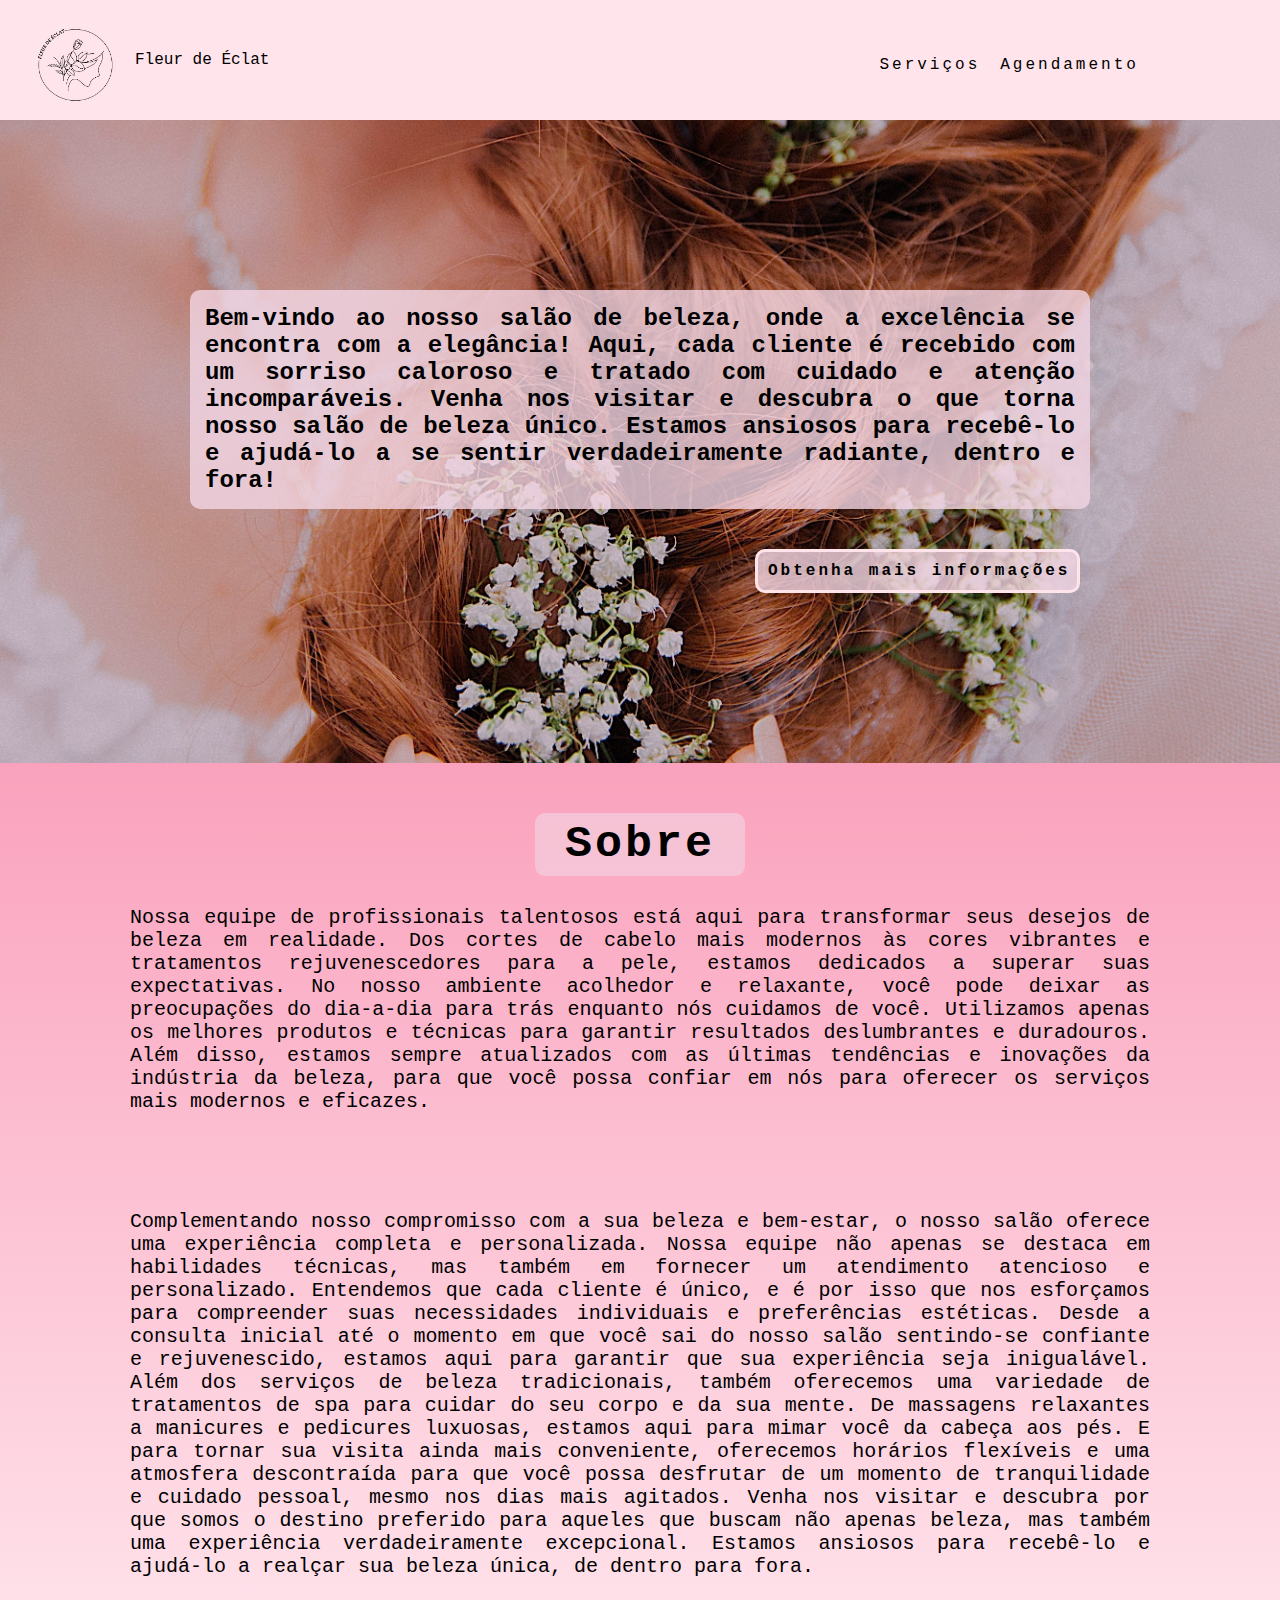
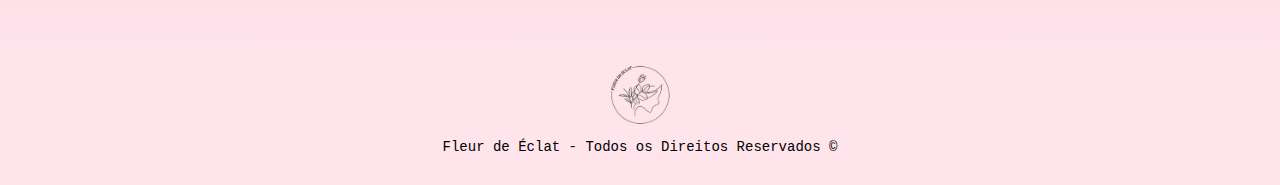
<file: View/Index.html>
<!DOCTYPE html>
<html lang="pt-br">

<head>
    <meta charset="UTF-8">
    <meta name="viewport" content="width=device-width, initial-scale=1.0">
    <title>Fleur de Éclat</title>
    <link rel="stylesheet" href="../static/css/styleNav.css">
    <link rel="stylesheet" href="../static/css/PrimeiraPg.css">
    <link rel="stylesheet" href="../static/css/styleSobre.css">
    <link rel="shortcut icon" href="../static/img/logoSalao.png" type="image/png" alt="logo1" sizes="64x64">
</head>

<body>
    <main class="main-bg ">
        <div class="fundo">
            <div class="container">
                <nav class="navbar navbar-expand-lg bg-body-tertiary">
                    <div class="container-fluid">
                        <div class="collapse navbar-collapse" id="navbarNavAltMarkup">
                            <div class="navbar-nav">
                                <div class="logo2">
                                    <a href="./index.html"><img src="../static/img/logoSalao.png" alt="logo2"></a>
                                    <p>Fleur de Éclat</p>
                                </div>
                                <div class="navLinks">
                                    <a class="nav-link" href="./servicos.html">Serviços</a>
                                    <a class="nav-link" href="./agendamentos.html">Agendamento</a>
                                </div>
                            </div>
                        </div>
                    </div>
                </nav>
                <div class="caixa">
                    <div class="caixaCentro">
                        <div class="descricao">
                            <div class="fundot">
                                <h1>Bem-vindo ao nosso salão de beleza, onde a excelência se encontra com a elegância! 
                                    Aqui, cada cliente é recebido com um sorriso caloroso e tratado com cuidado e
                                    atenção incomparáveis.
                                    Venha nos visitar e descubra o que torna nosso salão de beleza único. Estamos 
                                    ansiosos para recebê-lo e ajudá-lo a se sentir verdadeiramente radiante, dentro e fora!</h1>
                            </div>
                        </div>
                    </div>
                    <div class="agend">
                        <a href="#sobre">Obtenha mais informações</a>
                    </div>
                </div>

<!-- [base64] -->

                <div id="sobre" class="sobre_titulo">
                    <div class="tituloSobre">
                        <div class="borda">
                            <h2>Sobre</h2>
                        </div>
                    </div>
        
                    <p class="textosSobre">
                        Nossa equipe de profissionais talentosos está aqui para transformar seus desejos de beleza em realidade. Dos cortes de cabelo mais modernos às cores vibrantes e tratamentos rejuvenescedores para a pele, estamos dedicados a superar suas expectativas.
                        No nosso ambiente acolhedor e relaxante, você pode deixar as preocupações do dia-a-dia para trás enquanto nós cuidamos de você. Utilizamos apenas os melhores produtos e técnicas para garantir resultados deslumbrantes e duradouros.
                        Além disso, estamos sempre atualizados com as últimas tendências e inovações da indústria da beleza, para que você possa confiar em nós para oferecer os serviços mais modernos e eficazes.</p>
                    <br><p class="textosSobre">Complementando nosso compromisso com a sua beleza e bem-estar, o nosso salão oferece uma experiência completa e personalizada. Nossa equipe não apenas se destaca em habilidades técnicas, mas também em fornecer um atendimento atencioso e personalizado.
                        Entendemos que cada cliente é único, e é por isso que nos esforçamos para compreender suas necessidades individuais e preferências estéticas. Desde a consulta inicial até o momento em que você sai do nosso salão sentindo-se confiante e rejuvenescido, estamos aqui para garantir que sua experiência seja inigualável.
                        Além dos serviços de beleza tradicionais, também oferecemos uma variedade de tratamentos de spa para cuidar do seu corpo e da sua mente. De massagens relaxantes a manicures e pedicures luxuosas, estamos aqui para mimar você da cabeça aos pés.
                        E para tornar sua visita ainda mais conveniente, oferecemos horários flexíveis e uma atmosfera descontraída para que você possa desfrutar de um momento de tranquilidade e cuidado pessoal, mesmo nos dias mais agitados.
                        Venha nos visitar e descubra por que somos o destino preferido para aqueles que buscam não apenas beleza, mas também uma experiência verdadeiramente excepcional. Estamos ansiosos para recebê-lo e ajudá-lo a realçar sua beleza única, de dentro para fora.</p></br>
                </div>

                <div class="cor_de_fundo">
                    <div class="direitos">
                        <div class="logo3">
                            <img src="../static/img/logoSalao.png" alt="logo3">
                            </a>
                        </div>
                        <p>Fleur de Éclat - Todos os Direitos Reservados ©</p>
                        <div class="icones">
                            <ul class="icons">
                                <li><i class="bi bi-facebook"></i></li>
                                <li><i class="bi bi-instagram"></i></li>
                                <li><i class="bi bi-twitter"></i></li>
                            </ul>
                        </div>
                    </div>
                </div>
    </main>
    </div>
</body>

</html>
</file>
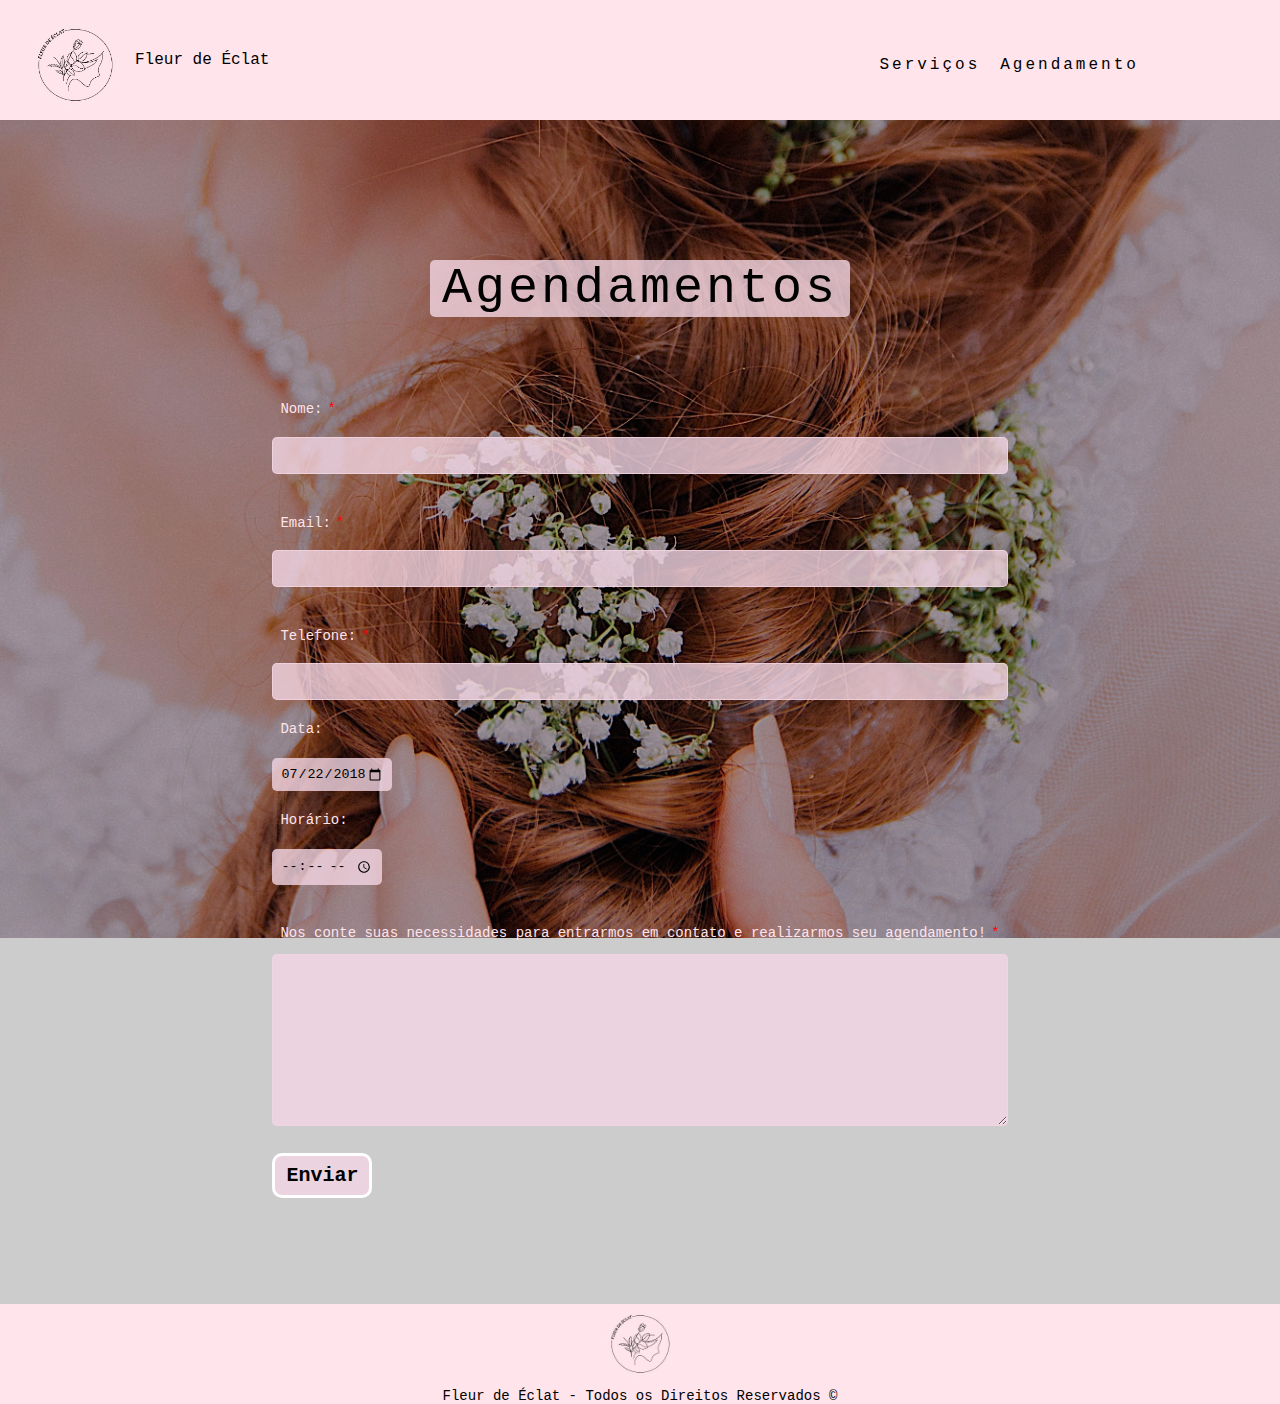
<file: View/Agendamentos.html>
<!DOCTYPE html>
<html lang="pt-br">

<head>
    <meta charset="UTF-8">
    <meta name="viewport" content="width=device-width, initial-scale=1.0">
    <title>Fleur de Éclat</title>
    <link rel="stylesheet" href="../static/css/styleNav.css">
    <link rel="stylesheet" href="../static/css/styleAgendamento.css">
    <link rel="shortcut icon" href="../static/img/logoSalao.png" type="image/png" alt="logo1" sizes="64x64">
</head>

<body>
    <main class="main-bg ">
        <div class="fundo">
            <div class="container">
                <nav class="navbar navbar-expand-lg bg-body-tertiary">
                    <div class="container-fluid">
                        <div class="collapse navbar-collapse" id="navbarNavAltMarkup">
                            <div class="navbar-nav">
                                <div class="logo2">
                                    <a href="./index.html"><img src="../static/img/logoSalao.png" alt="logo2"></a>
                                    <p>Fleur de Éclat</p>
                                </div>
                                <div class="navLinks">
                                    <a class="nav-link" href="./servicos.html">Serviços</a>
                                    <a class="nav-link" href="./agendamentos.html">Agendamento</a>
                                </div>
                            </div>
                        </div>
                    </div>
                </nav>

                <div class="agendamentos_geral">
                    <div class="stileAgendamentosGeral">
                        <div class="agendamentos_titulo">
                            <div class="borda">
                                <p>Agendamentos</p>
                            </div>
                        </div>
                            <form action="/" method="POST">
                                <div class="form-item">
                                    <label for="nome">Nome:</label>
                                    <input type="text" name="nome" id="nome">
                                </div>
                                <div class="quebradelinha"></div>
                                <div class="form-item">
                                    <label for="email">Email:</label>
                                    <input type="text" name="email" id="email">
                                </div>
                                <div class="quebradelinha"></div>
                                <div class="form-item">
                                    <label for="telefone">Telefone:</label>
                                    <input type="text" name="telefone" id="telefone">
                                </div>

                                <div class="form-itemd">
                                    <label for="data">Data:</label>
                                    <input type="date" name="data" id="data" value="2018-07-22" min="2024-01-11" max="2030-12-31">
                                </div>

                                <div class="form-itemh">
                                    <label for="horário">Horário:</label>
                                    <input type="time" name="horário" id="horário" min="08:00" max="18:00" required>
                                </div>
                                <div class="quebradelinha"></div>
                                <div class="form-item2">
                                    <label for="mensagem">Nos conte suas necessidades para entrarmos em contato e realizarmos seu agendamento!</label>
                                    <textarea name="mensagem" id="mensagem" cols="30" rows="10"></textarea>
                                </div>
                                <div class="quebradelinha"></div>
                                <div class="form-itemb">
                                    <input type="submit" value="Enviar">
                                </div>
                            </form>
                        </div>
                    </div>
                </div>
                <div class="cor_de_fundo">
                    <div class="direitos">
                        <div class="logo3">
                            <img src="../static/img/logoSalao.png" alt="logo3">
                            </a>
                        </div>
                        <p>Fleur de Éclat - Todos os Direitos Reservados ©</p>
                        <div class="icones
</file>
<file: static/css/styleNav.css>
.navbar-nav{
    display: flex;
    align-items: center;
    justify-content: space-between;
    padding: 15px;
    gap: 600px;
}


.navbar{
    background-color: #FFE4EC;
    height: 120px;
    display: flex;
    align-items: center;
    
}

.logo2{
    display: flex;
    justify-content: center;
    align-items: center;
}

.logo2 img{
    width: 100px;
    height: 100px;
}

.logo2 p{
    color: black;
    font-family: 'Courier New', Courier, monospace;

}

.navLinks{
    display: flex;
}

a{
    max-width: 400px;
    display: flex;
    margin-top: 10px;
    color: #000000;
    font-family: 'Courier New', Courier, monospace;
    padding: 10px;
    letter-spacing: 3px;
}
</file>
<file: static/css/PrimeiraPg.css>
*{
    margin: 0;
    padding: 0;
    border: 0;
    outline: 0;
    list-style: none;
    text-decoration: none;
    box-sizing: border-box;
}
body{
    color: #FFE4EC;
}
.main-bg{
    padding: 0;
}
.container{
    max-width: 1300px;
    margin: 0 auto;
}
.fundo{
    background: url(../img/fundo.jpg) center center/cover;
    min-height: 755px;
    background-color: rgba(0, 0, 0, 0);
    background-repeat: no-repeat;
    background-size: cover;
    background-blend-mode: color;
    background-attachment: fixed;
}

.caixaCentro{
    display: flex;
    justify-content: center;
    align-items: center;
}

.descricao{
    font-family: 'Courier New', Courier, monospace;
    margin-top: 170px;
    max-width: 900px;
    font-size: 12px;
    padding: 15px;
    color: #000000;
    background: rgba(243, 214, 227, 0.8);
    border-radius: 10px;
    text-align: justify;
}
a{
    max-width: 400px;
    display: flex;
    margin-top: 10px;
    color: #000000;
    font-family: 'Courier New', Courier, monospace;
    padding: 10px;
    letter-spacing: 3px;
}

.direitos{
    display: flex;
    justify-content: center;
    flex-direction: column;
    align-items: center;
    font-family: 'Courier New', Courier, monospace;
    color: #000000;
    font-size: 14px;
    background-color: #FFE4EC;
    
}

.agend{
    max-width: 800px;
    display: flex;
    margin-top: 30px;
    padding-left: 755px;
    color: #000000;
    font-family: 'Courier New', Courier, monospace;
    font-weight: 700;
    text-align: center;
    letter-spacing: 3px;

}

.agend a{
    background: rgba(243, 214, 227, 0.8);
    border-radius: 10px;
    display: flex;
    width: 325px;
    white-space: nowrap;
    border: 3px solid #FFE4EC;
}

.sobre_titulo{
    font-size: 50px;
    font-family: 'Courier New', Courier, monospace;
    font-weight: 700;
    justify-content: center;
    text-align: center;
    align-items: center;

}

.sobre_titulo h2{
    color: #000000;
}

.tituloSobre{
    display: flex;
    justify-content: center;
}

.borda{
    width: 460px;
    display: block;
    margin-top: 40px;
    color: #d86464;
    padding: 10px;
    letter-spacing: 3px;
    display: flex;
    justify-content: center;
}

.borda h2{
    font-size: 45px;
    background-color:  rgba(243, 214, 227, 0.6);
    padding: 6px;
    padding-left: 30px;
    padding-right: 30px;
    border-radius: 10px;
}

.p{
    font-family: 'Courier New', Courier, monospace;
    margin-top: 150px;
    font-size: 15px;
    padding: 30px;
    color: #000000;
    border-radius: 10px;
    text-align: justify;
}

.icones{
    max-width: 80px;
}   

.icons{
    padding: 15px 0;
    display: flex;
    flex-wrap: wrap;
    justify-content: space-between;
    gap: 18px;
}

.logo3 img{
    max-width: 80px;
    max-height: 80px;
}

.textosSobre{
    color: #000000;
    font-size: 20px;
    padding: 20px;
    padding-left: 130px;
    padding-right: 130px;
    text-align: justify;
    font-weight: 100;
}

.caixa{
    padding-bottom: 170px;
}
</file>
<file: static/css/styleSobre.css>
.sobre_titulo{
    background: linear-gradient(#faa2bd, #FFE4EC);
}
</file>
<file: static/css/styleAgendamento.css>
*{
    margin: 0;
    padding: 0;
    border: 0;
    outline: 0;
    list-style: none;
    text-decoration: none;
    box-sizing: border-box;
}

body{
    color: #FFE4EC;
}

.main-bg{
    padding: 0;
}

.container{
    max-width: 1300px;
    margin: 0 auto;
}

.fundo{
    background: url(../img/fundo.jpg) center center/cover;
    min-height: 755px;
    background-color: rgba(0, 0, 0, 0);
    background-repeat: no-repeat;
    background-size: cover;
    background-blend-mode: color;
    background-attachment: fixed;
}


a{
    max-width: 400px;
    display: flex;
    margin-top: 10px;
    color: #000000;
    font-family: 'Courier New', Courier, monospace;
    padding: 10px;
    letter-spacing: 3px;
}

.direitos{
    display: flex;
    justify-content: center;
    flex-direction: column;
    align-items: center;
    font-family: 'Courier New', Courier, monospace;
    color: #000000;
    font-size: 14px;
    background-color: #FFE4EC;
}

.agendamentos_geral{
    background: url(../img/fundo.jpg);
    background-repeat: no-repeat;
    background-size: cover;
    background-position: center;
    background-color: rgba(0, 0, 0, 0.2);
    background-blend-mode: color;
    display: flex;
    justify-content: center;
    align-items: center;
    background-attachment: fixed;
    flex-direction: column;
    padding-bottom: 100px;
    gap: 100px;
}

.agendamentos_titulo{
    font-size: 50px;
    font-family: 'Courier New', Courier, monospace;
    display: flex;
    justify-content: center;
    text-align: center;
    align-items: center;
    padding: 50px;
    border-radius: 5px;
}

.agendamentos_titulo p{
    color: #000000;
}

.borda{
    width: 460px;
    display: block;
    margin-top: 70px;
    color: #d68f8f;
    padding: 20px;
    letter-spacing: 3px;

}

.borda p{
    background: rgba(243, 214, 227, 0.8);
    border-radius: 5px;
}

.faça_seu_agendamento{
    background-color: rgba(0, 0, 0, 0.73);
    font-family: 'Courier New', Courier, monospace;
    font-weight: 700;
    font-size: 38px;
    color: rgba(198, 198, 198, 0.84);
    justify-content: space-around;
    padding: 40px  80px;
    width: 100%;
    height: 500px;
}

.texto_agendamento{
    background-color: rgba(0, 0, 0, 0.73);
    font-family: 'Courier New', Courier, monospace;
    font-weight: 700;
    font-size: 36px;
    color: rgba(198, 198, 198, 0.84);
    text-align: center;
}

.texto_agendamento > form{
    display: flex;
    flex-direction: column;
    gap: 80px;
}

.form-item{
    display: flex;
    flex-direction: column;
}

.form-item > label{
    font-size: 14px;
    margin-bottom: 5px;
}

.form-item > label::after{
    content: "*";
    margin-left: 5px;
    color: red;
}

.form-item label{
    font-family: 'Courier New', Courier, monospace;
}


.form-item > input{
    background: rgba(243, 214, 227, 0.8);
    width: 100%;
    padding: 10px;
    border-radius: 5px;
    border: 1px solid rgba(243, 214, 227, 0.8);
}

.form-item2{
    display: flex;
    flex-direction: column;
}

.form-item2 > label{
    font-size: 14px;
    margin-bottom: 5px;
}

.form-item2 > label::after{
    content: "*";
    margin-left: 5px;
    color: red;
}


.form-item2 > input{
    background: rgba(243, 214, 227, 0.8);
    width: 100%;
    padding: 20px;
    height: 150px;
    border-radius: 5px;
    border: 1px solid rgba(243, 214, 227, 0.8);
}

.form-item2 textarea{
    background: rgba(243, 214, 227, 0.8);
    width: 100%;
    padding: 10px;
    border-radius: 5px;
    border: 1px solid rgba(243, 214, 227, 0.8);
}

.form-item2 label{
    font-family: 'Courier New', Courier, monospace;
}


.item{
    display: flex;
    flex-direction: column;
}

.btn{
    color: #d29a9a;
    font-size: 14;
    width: 50px;
}

.form-itemb input{
    font-family: 'Courier New', Courier, monospace;
    font-weight: 700;
    background: rgba(243, 214, 227, 0.8);
    border-radius: 10px;
    display: flex;
    width: 100px;
    font-size: 20px;
    justify-content: center;
    border: #ffffff solid 3px;
}

.quebradelinha{
    height: 20px;
}


.form-itemh label {
    display: block;
    font-family: 'Courier New', Courier, monospace;
    font-size: 14px;
  }
  
  input,
  label {
    margin: 0.4rem 0;
    border-radius: 5px;
    padding: 8px;
  }
  

.form-itemd input{
    background: rgba(243, 214, 227, 0.8);
}

.form-itemd{
    label {
        display: block;
        font-family: 'Courier New', Courier, monospace;
        font-size: 14px;

      }
      
      input,
      label {
        margin: 0.4rem 0;
      }
}

.form-itemh input{
    background: rgba(243, 214, 227, 0.8);
}

.icones{
    max-width: 80px;
}   

.icons{
    padding: 15px 0;
    display: flex;
    flex-wrap: wrap;
    justify-content: space-between;
    gap: 18px;
}

.logo3 img{
    max-width: 80px;
    max-height: 80px;
}
</file>
